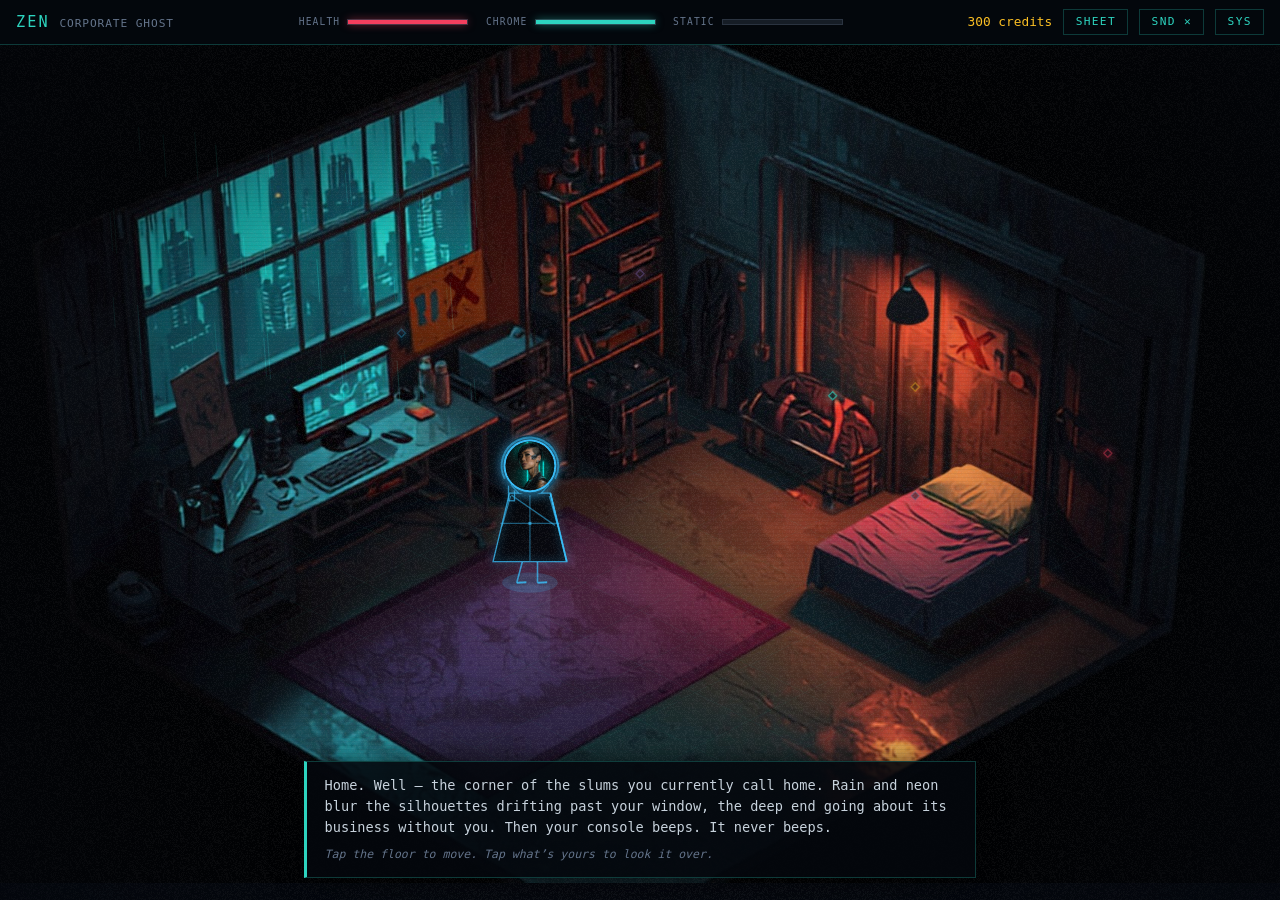
<file: dev/boot-ingame.html>
<!DOCTYPE html><html><body><script>
// seed a slot-1 save, then boot the real game — for screenshotting in-game UI
// muted: headless virtual-time stalls on looping media elements
localStorage.setItem('liquidchrome_mute', '1');
const op = new URLSearchParams(location.search).get('op') || 'zen';
const seeds = {
  zen: { opId: 'zen', name: 'ZEN', role: 'Corporate ghost', attrs: { Body: 4, Reflex: 6, Mind: 9, Presence: 4, Signal: 7 } },
  socrates: { opId: 'socrates', name: 'SOCRATES', role: 'Struck-off surgeon', attrs: { Body: 6, Reflex: 4, Mind: 8, Presence: 6, Signal: 5 } },
  jackal: { opId: 'jackal', name: 'JACKAL', role: 'Ex-corp military', attrs: { Body: 8, Reflex: 6, Mind: 5, Presence: 7, Signal: 3 } },
};
localStorage.setItem('liquidchrome_save_v1_s1', JSON.stringify({ v: 1, at: 1, state: { character: {
  ...seeds[op], skills: {}, credits: 300, health: 36, chrome: 48, static: 0,
} } }));
location.href = '/' + location.search;
</script></body></html>
</file>
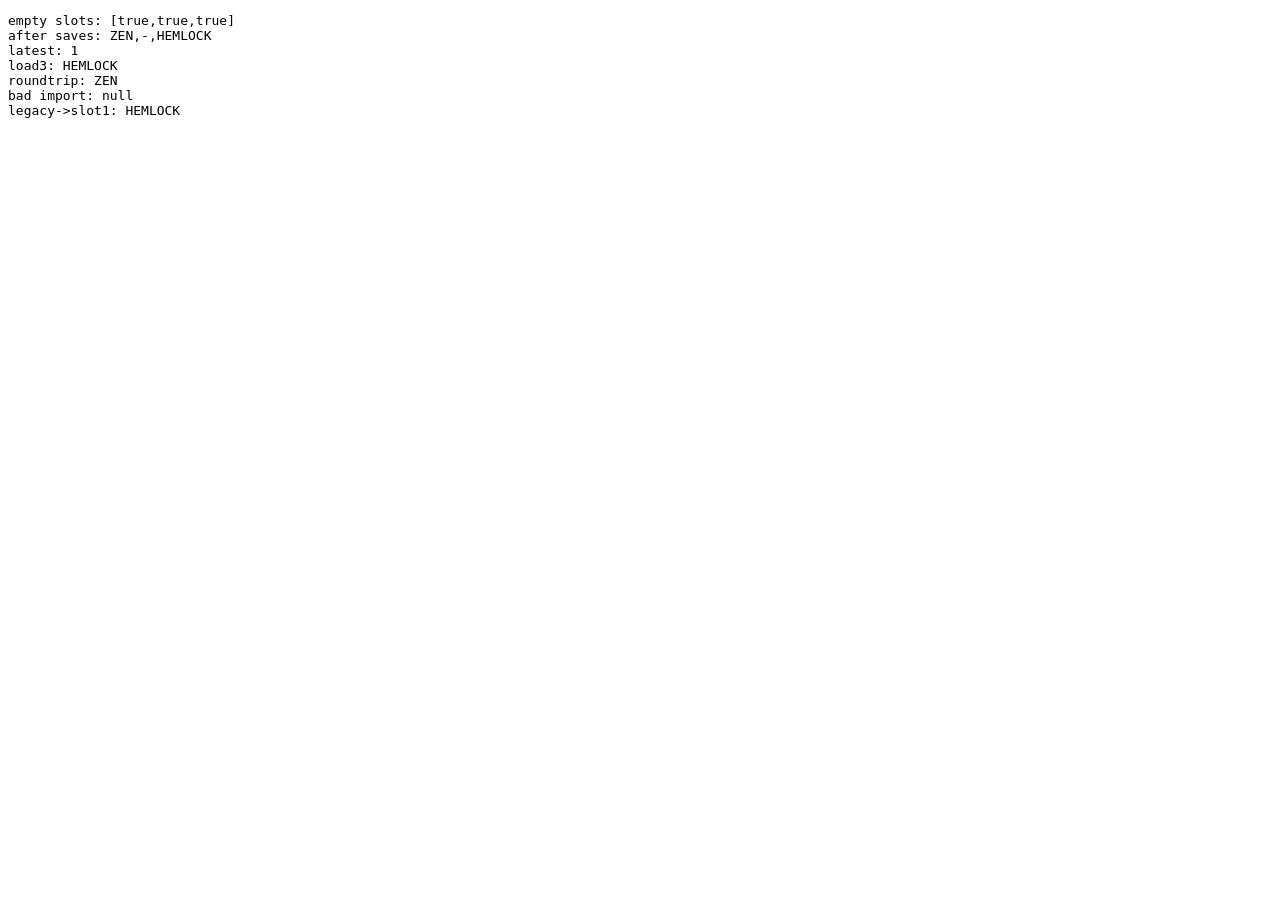
<file: dev/save-test.html>
<!DOCTYPE html><html><body><pre id="out"></pre>
<script type="module">
import { save, load, wipeAll, slotInfo, latestSlot, exportSave, importSave } from '../js/save.js';
const out = [];
const state1 = { character: { opId: 'zen', name: 'ZEN' } };
const state2 = { character: { opId: 'hemlock', name: 'HEMLOCK' } };
wipeAll();
out.push('empty slots: ' + JSON.stringify(slotInfo().map(s => !!s.empty)));
save(state1, 1); save(state2, 3);
out.push('after saves: ' + slotInfo().map(s => s.empty ? '-' : s.name).join(','));
out.push('latest: ' + latestSlot());
out.push('load3: ' + load(3).character.name);
const exported = exportSave(state1);
out.push('roundtrip: ' + importSave(exported).character.name);
out.push('bad import: ' + importSave('{"junk":1}'));
// legacy migration
wipeAll();
localStorage.setItem('liquidchrome_save_v1', JSON.stringify({ v: 1, at: 5, state: state2 }));
out.push('legacy->slot1: ' + load(1).character.name);
wipeAll();
document.getElementById('out').textContent = out.join('\n');
</script></body></html>
</file>
